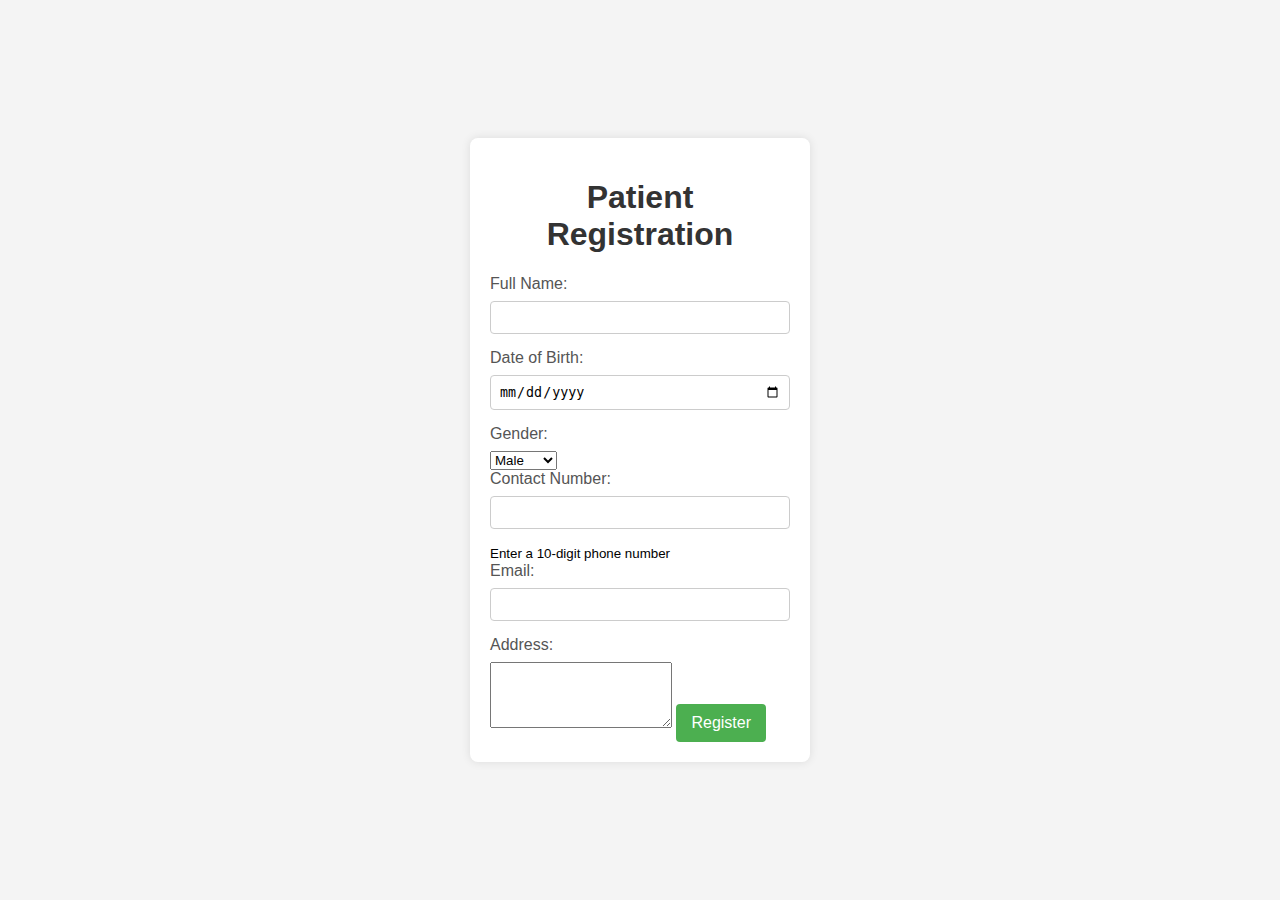
<file: HospitalForm/index.html>
<!DOCTYPE html>
<html lang="en">
<head>
    <meta charset="UTF-8">
    <meta name="viewport" content="width=device-width, initial-scale=1.0">
    <link rel="stylesheet" href="css/style.css">
    <title>Hospital Patient Registration</title>
</head>
<body>

<form>
    <h1>Patient Registration</h1>
    
    <label for="fullName">Full Name:</label>
    <input type="text" id="fullName" name="fullName" required>

    <label for="dob">Date of Birth:</label>
    <input type="date" id="dob" name="dob" required>

    <label for="gender">Gender:</label>
    <select id="gender" name="gender" required>
        <option value="male">Male</option>
        <option value="female">Female</option>
        <option value="other">Other</option>
    </select>

    <label for="contactNumber">Contact Number:</label>
    <input type="tel" id="contactNumber" name="contactNumber" pattern="[0-9]{10}" required>
    <small>Enter a 10-digit phone number</small>

    <label for="email">Email:</label>
    <input type="email" id="email" name="email" required>

    <label for="address">Address:</label>
    <textarea id="address" name="address" rows="4" required></textarea>

    <button type="submit">Register</button>
</form>

</body>
</html>
</file>
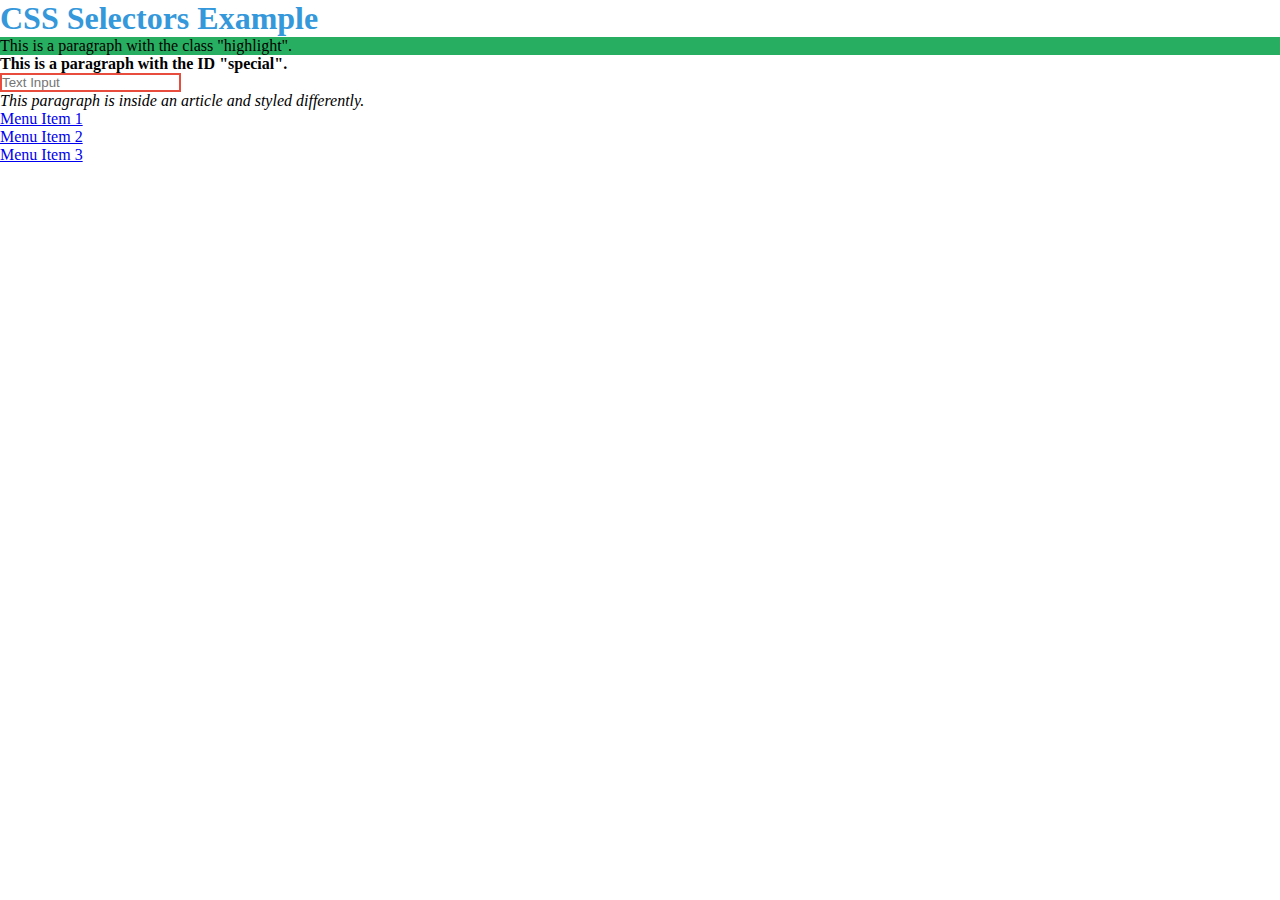
<file: Selectors/index.html>
<!DOCTYPE html>
<html lang="en">
<head>
    <meta charset="UTF-8">
    <meta name="viewport" content="width=device-width, initial-scale=1.0">
    <title>CSS Selectors Example</title>
    <style>
        /* Universal Selector */
        * {
            margin: 0;
            padding: 0;
        }

        /* Type Selector */
        h1 {
            color: #3498db;
        }

        /* Class Selector */
        .highlight {
            background-color: #27ae60;
        }

        /* ID Selector */
        #special {
            font-weight: bold;
        }

        /* Attribute Selector */
        input[type="text"] {
            border: 2px solid #e74c3c;
        }

        /* Descendant Selector */
        article p {
            font-style: italic;
        }

        /* Child Selector */
        nav > ul {
            list-style-type: none;
        }

        /* Pseudo-class */
        a:hover {
            color: #f39c12;
        }
    </style>
</head>
<body>

<h1>CSS Selectors Example</h1>

<p class="highlight">This is a paragraph with the class "highlight".</p>

<p id="special">This is a paragraph with the ID "special".</p>

<input type="text" placeholder="Text Input">

<article>
    <p>This paragraph is inside an article and styled differently.</p>
</article>

<nav>
    <ul>
        <li><a href="#">Menu Item 1</a></li>
        <li><a href="#">Menu Item 2</a></li>
        <li><a href="#">Menu Item 3</a></li>
    </ul>
</nav>

</body>
</html>
</file>
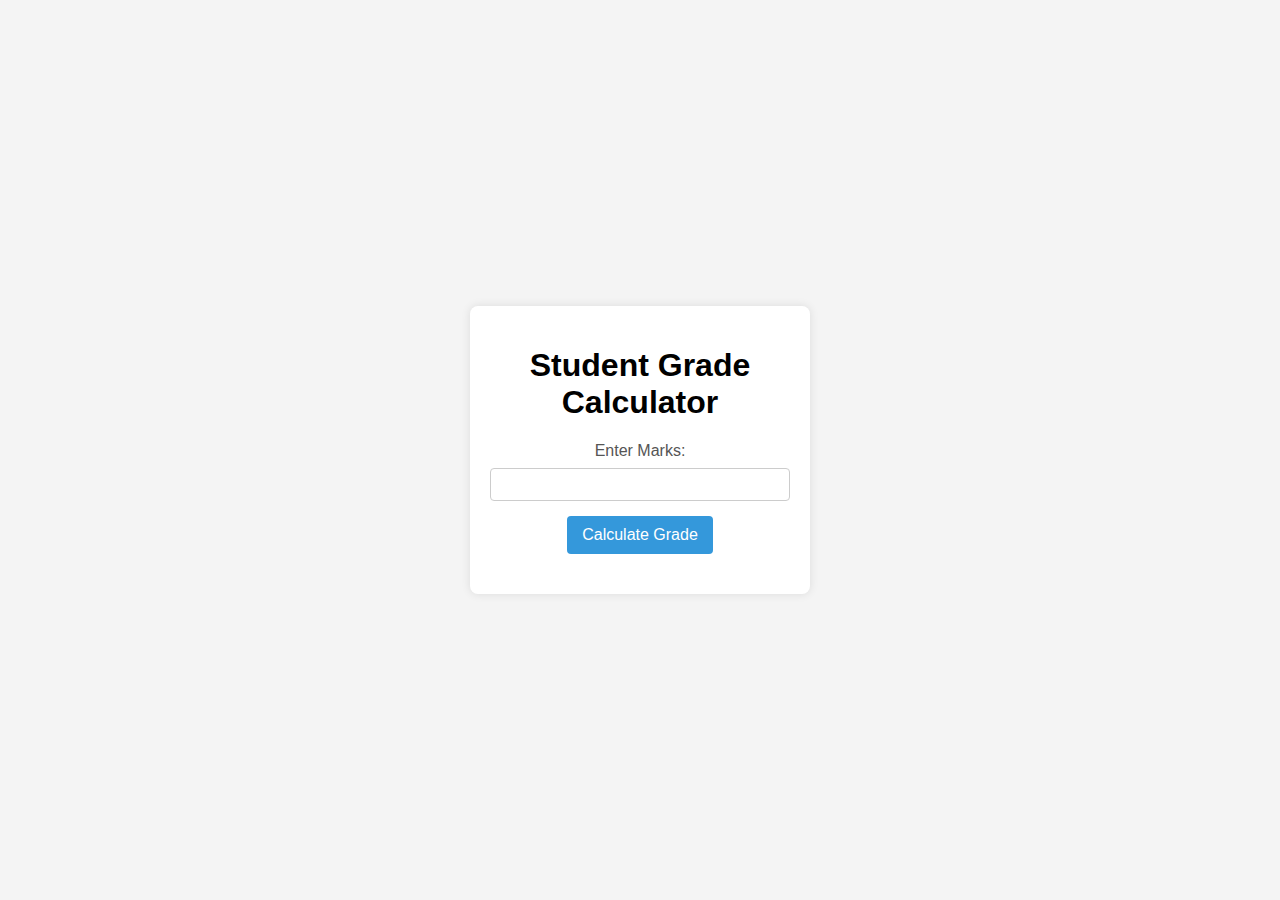
<file: Student Grade/index.html>
<!DOCTYPE html>
<html lang="en">
<head>
    <meta charset="UTF-8">
    <meta name="viewport" content="width=device-width, initial-scale=1.0">
    <title>Student Grade Calculator</title>
    <link rel="stylesheet" href="style.css">
</head>
<body>

    <form onsubmit="calculateGrade(event)">
        <h1>Student Grade Calculator</h1>
        <label for="marks">Enter Marks:</label>
        <input type="number" id="marks" name="marks" min="0" max="100" required>
    
        <button type="submit">Calculate Grade</button>
    
        <div id="result"></div>
    </form>

    <script src="script.js"></script>
</body>
</html>
</file>
<file: HospitalForm/css/style.css>
body {
    font-family: Arial, sans-serif;
    background-color: #f4f4f4;
    margin: 0;
    padding: 0;
    display: flex;
    justify-content: center;
    align-items: center;
    height: 100vh;
}

form {
    background-color: #fff;
    padding: 20px;
    border-radius: 8px;
    box-shadow: 0 0 10px rgba(0, 0, 0, 0.1);
    width: 300px;
    max-width: 100%;
}

h1 {
    text-align: center;
    color: #333;
}

label {
    display: block;
    margin-bottom: 8px;
    color: #555;
}

input {
    width: 100%;
    padding: 8px;
    margin-bottom: 15px;
    box-sizing: border-box;
    border: 1px solid #ccc;
    border-radius: 4px;
}

button {
    background-color: #4caf50;
    color: white;
    padding: 10px 15px;
    border: none;
    border-radius: 4px;
    cursor: pointer;
    font-size: 16px;
}

button:hover {
    background-color: #45a049;
}
</file>
<file: Student Grade/style.css>
body {
    font-family: Arial, sans-serif;
    background-color: #f4f4f4;
    margin: 0;
    padding: 0;
    display: flex;
    justify-content: center;
    align-items: center;
    height: 100vh;
}

form {
    background-color: #fff;
    padding: 20px;
    border-radius: 8px;
    box-shadow: 0 0 10px rgba(0, 0, 0, 0.1);
    width: 300px;
    max-width: 100%;
    text-align: center;
}

label {
    display: block;
    margin-bottom: 8px;
    color: #555;
}

input {
    width: 100%;
    padding: 8px;
    margin-bottom: 15px;
    box-sizing: border-box;
    border: 1px solid #ccc;
    border-radius: 4px;
}

button {
    background-color: #3498db;
    color: white;
    padding: 10px 15px;
    border: none;
    border-radius: 4px;
    cursor: pointer;
    font-size: 16px;
}

button:hover {
    background-color: #2980b9;
}

#result {
    margin-top: 20px;
    font-size: 18px;
    font-weight: bold;
    color: #27ae60;
}
</file>
